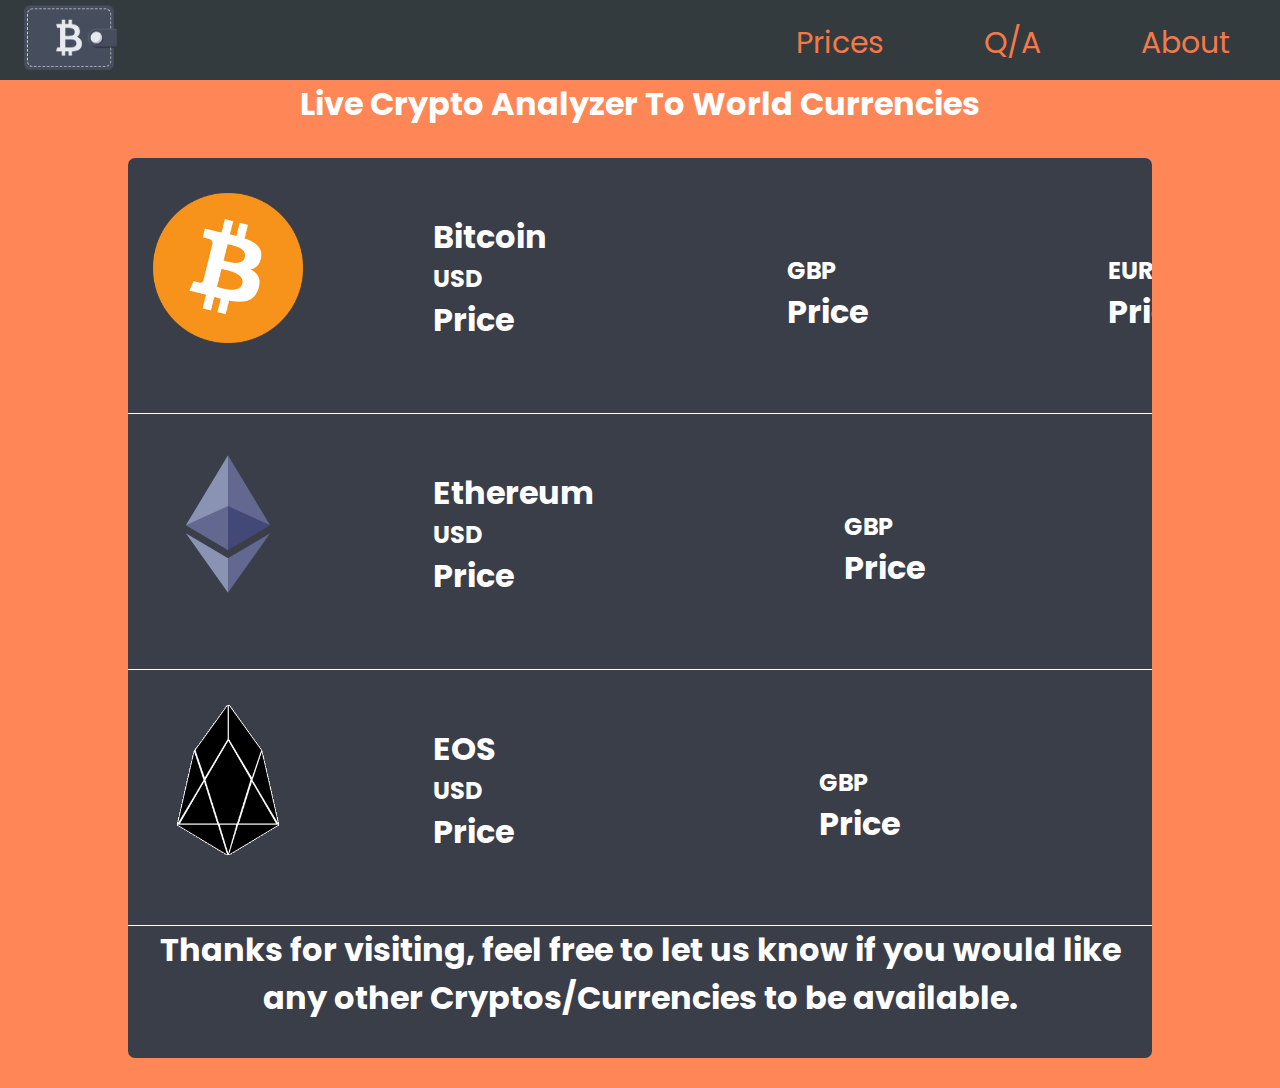
<file: index.html>
<!DOCTYPE html>
<html lang="en">
<head>
    <meta charset="UTF-8">
    <meta name="viewport" content="width=device-width, initial-scale=1.0">
    <title>Document</title>
    <link rel="stylesheet" href="style.css">
    <link href="https://fonts.googleapis.com/css2?family=Poppins:wght@500&display=swap" rel="stylesheet">
    <link rel="stylesheet" href="https://cdnjs.cloudflare.com/ajax/libs/font-awesome/5.14.0/css/all.min.css" integrity="sha512-1PKOgIY59xJ8Co8+NE6FZ+LOAZKjy+KY8iq0G4B3CyeY6wYHN3yt9PW0XpSriVlkMXe40PTKnXrLnZ9+fkDaog==" crossorigin="anonymous" />
</head>
<body>
    <div class="top">
        <img src="logo.png" alt="">
        <nav>
            <ul>
                <li><a href="">Prices</a></li>
                <li><a href="qa.html">Q/A</a></li>
                <li><a href="about.html">About</a></li>
            </ul>
        </nav>
    </div>

    <h1 class="info">Live Crypto Analyzer To World Currencies</h1>

    <div class="container">

        <div class="asset1">
            <img src="btc.png" alt="">
            <div class="in-usd">
                <h1 class="name">Bitcoin</h1>
                <h2>USD</h2>
                <h1 class="price">Price</h1>
            </div>
            <div class="in-gbp">
                <h2>GBP</h2>
                <h1 class="price2">Price</h1>
            </div>
            <div class="in-eur">
                <h2 class="currency3">EUR</h2>
                <h1 class="price3">Price</h1>
            </div>

        </div>

        <div class="asset2">
            <img src="eth.png" alt="">
            <div class="e-in-usd">
                <h1 class="name">Ethereum</h1>
                <h2>USD</h2>
                <h1 class="e-price">Price</h1>
            </div>
            <div class="e-in-gbp">
                <h2>GBP</h2>
                <h1 class="e-price2">Price</h1>
            </div>
            <div class="e-in-eur">
                <h2>EUR</h2>
                <h1 class="e-price3">Price</h1>
            </div>

        </div>

        <div class="asset3">
            <img src="eos.png" alt="">
            <div class="e-in-usd">
                <h1 class="name">EOS</h1>
                <h2>USD</h2>
                <h1 class="eos-price">Price</h1>
            </div>
            <div class="eos-in-gbp">
                <h2>GBP</h2>
                <h1 class="eos-price2">Price</h1>
            </div>
            <div class="eos-in-eur">
                <h2>EUR</h2>
                <h1 class="eos-price3">Price</h1>
            </div>

        </div>
        <h1 class="ty">Thanks for visiting, feel free to let us know if you would like any other Cryptos/Currencies to be available.</h1>
    </div>




    <script src="app.js"></script>
</body>
</html>
</file>
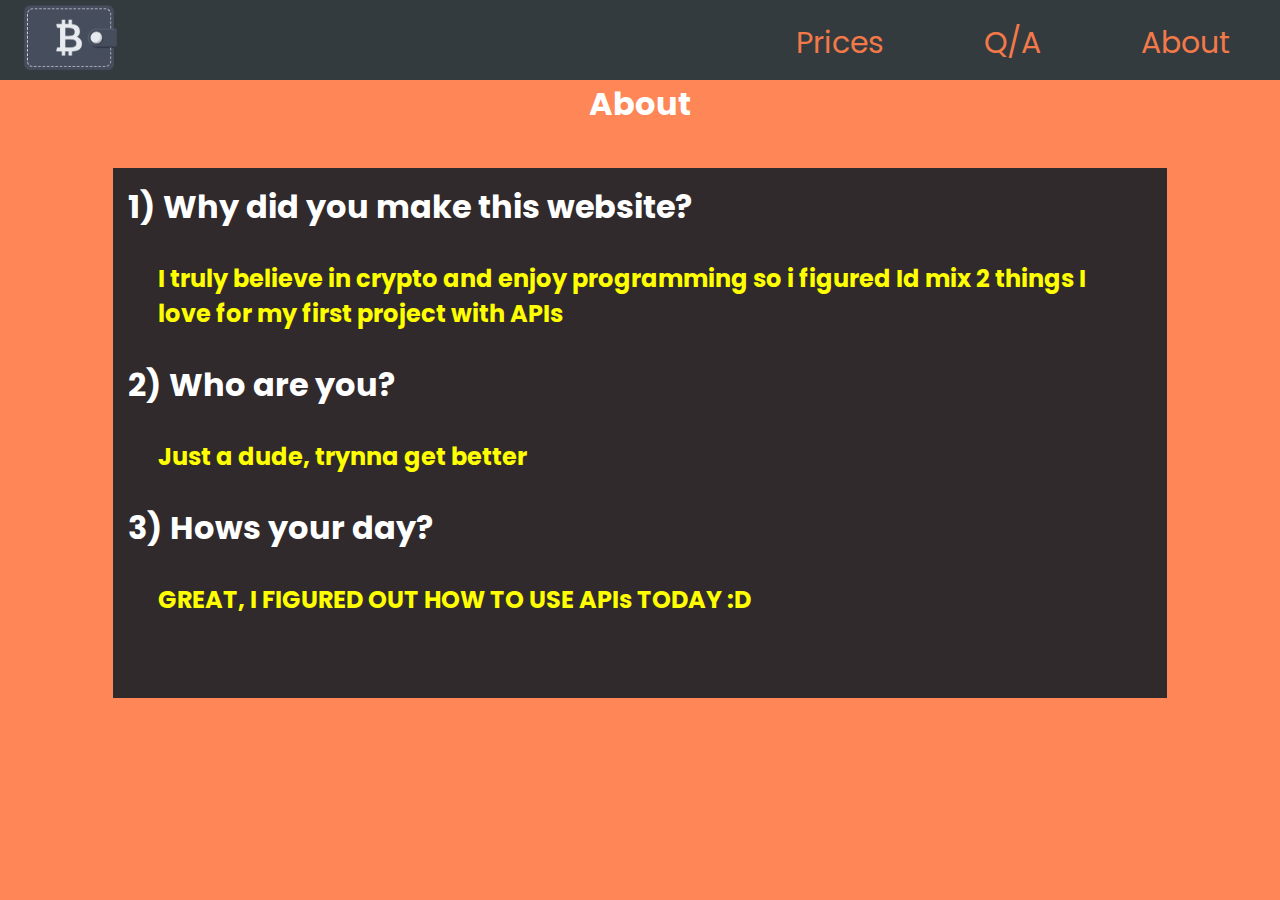
<file: about.html>
<!DOCTYPE html>
<html lang="en">
<head>
    <meta charset="UTF-8">
    <meta name="viewport" content="width=device-width, initial-scale=1.0">
    <title>Document</title>
    <link rel="stylesheet" href="style.css">
    <link href="https://fonts.googleapis.com/css2?family=Poppins:wght@500&display=swap" rel="stylesheet">
    <link rel="stylesheet" href="https://cdnjs.cloudflare.com/ajax/libs/font-awesome/5.14.0/css/all.min.css" integrity="sha512-1PKOgIY59xJ8Co8+NE6FZ+LOAZKjy+KY8iq0G4B3CyeY6wYHN3yt9PW0XpSriVlkMXe40PTKnXrLnZ9+fkDaog==" crossorigin="anonymous" />
</head>
<body>
    <div class="top">
        <img src="logo.png" alt="">
        <nav>
            <ul>
                <li><a href="index.html">Prices</a></li>
                <li><a href="qa.html">Q/A</a></li>
                <li><a href="about.html">About</a></li>
            </ul>
        </nav>
    </div>

    <h1 class="title2">About</h1>
    <div class="cont3">
        <h1>1) Why did you make this website?</h1>
        <h2 class="ar">I truly believe in crypto and enjoy programming so i figured Id mix 2 things I love for my first project with APIs</h2>
        <h1>2) Who are you?</h1>
        <h2 class="ar">Just a dude, trynna get better</h2>
        <h1>3) Hows your day?</h1>
        <h2 class="ar">GREAT, I FIGURED OUT HOW TO USE APIs TODAY :D</h2>
    </div>




    <script src="app.js"></script>
</body>
</html>
</file>
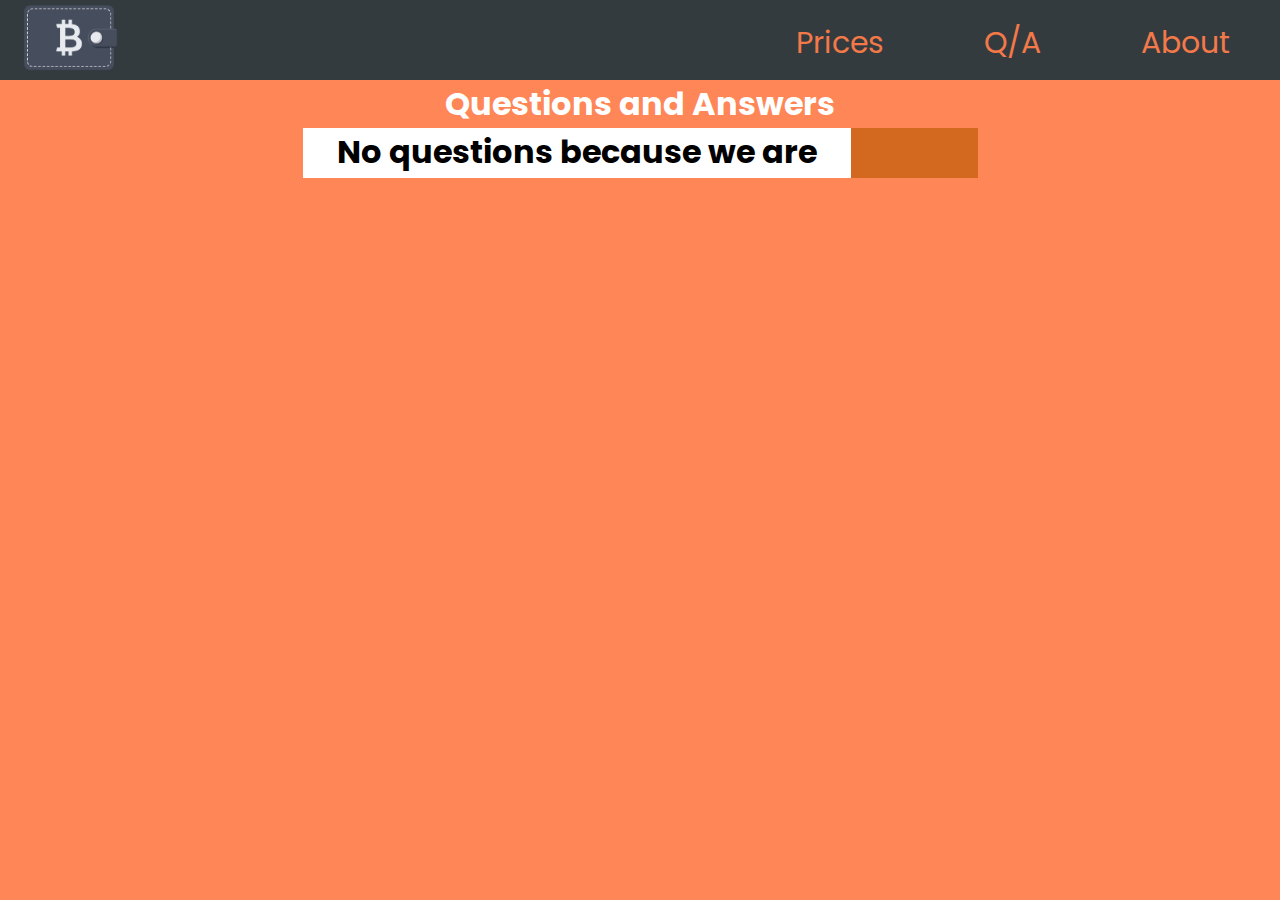
<file: qa.html>
<!DOCTYPE html>
<html lang="en">
<head>
    <meta charset="UTF-8">
    <meta name="viewport" content="width=device-width, initial-scale=1.0">
    <title>Document</title>
    <link rel="stylesheet" href="style.css">
    <link href="https://fonts.googleapis.com/css2?family=Poppins:wght@500&display=swap" rel="stylesheet">
    <link rel="stylesheet" href="https://cdnjs.cloudflare.com/ajax/libs/font-awesome/5.14.0/css/all.min.css" integrity="sha512-1PKOgIY59xJ8Co8+NE6FZ+LOAZKjy+KY8iq0G4B3CyeY6wYHN3yt9PW0XpSriVlkMXe40PTKnXrLnZ9+fkDaog==" crossorigin="anonymous" />
</head>
<body>
    <div class="top">
        <img src="logo.png" alt="">
        <nav>
            <ul>
                <li><a href="index.html">Prices</a></li>
                <li><a href="qa.html">Q/A</a></li>
                <li><a href="about.html">About</a></li>
            </ul>
        </nav>
    </div>

    <h1 class="title">Questions and Answers</h1>

    <div class="cont2">
        <div class="c1">
            <div class="text">
                <h1 class="h1t">No questions because we are awesome</h1>
            </div>
            <button class="rm-button">
                <i class="fas fa-arrow-down"></i>
            </button>
        </div>
    </div>
    
    </div>




    <script src="app.js"></script>
</body>
</html>
</file>
<file: style.css>
*{
    margin: 0;
    padding: 0;
    font-family: 'Poppins', sans-serif;
}
body{
    background: rgb(255, 134, 86);
}
.top{
    width: 100%;
    height: 80px;
    background-color: rgb(52, 59, 63);
    display: flex;
}
nav ul{
    display: flex;
    position: absolute;
    right: 0;
}
nav ul li{
    list-style: none;
    margin: 20px 50px;
    
}
nav ul li a{
    font-size: 30px;
    text-decoration: none;
    color: rgb(243, 121, 73);
    transition: .15s;
}
nav ul a:hover{
    color: white;
}
img{
    width: 100px;
    height: 75px;
    margin: 0px 20px;
}
.info{
    color: white;
    text-align: center;
}
.container{
    width: 80%;
    height: 100vh;
    background-color: cadetblue;
    margin: 30px auto;
    border-radius: 7px;
    overflow: hidden;
    color: white;
    background-color:  rgb(58, 62, 73);
}
.asset1{
    width: 100%;
    height: 25%;
    border-top-left-radius: 7px;
    border-top-right-radius: 7px;
    display: flex;
    padding: 15px;
    border-bottom: 1px solid white;
}
.container img{
    width: 150px;
    height: 150px;
    margin: 20px 10px;
}
.container .asset1 .in-usd{
    margin: 40px 120px;
}
.in-gbp,.in-eur{
    margin: 80px 120px;
}
.e-in-gbp{
    margin: 80px 130px;
}
.e-in-eur{
    margin: 80px 150px;
}
.eos-in-gbp{
    margin: 80px 185px;
}
.eos-in-eur{
    margin: 80px 140px;
}
.asset2{
    width: 100%;
    height: 25%;
    border-top-left-radius: 7px;
    border-top-right-radius: 7px;
    display: flex;
    padding: 15px;
    border-bottom: 1px solid white;

}
.container .asset2 .e-in-usd{
    margin: 40px 120px;
}
.asset3{
    width: 100%;
    height: 25%;
    border-top-left-radius: 7px;
    border-top-right-radius: 7px;
    display: flex;
    padding: 15px;
    border-bottom: 1px solid white;

}
.container .asset3 .e-in-usd{
    margin: 40px 120px;
}
.ty{
    text-align: center;
}

/*Page 2*/

.title{
    color: white;
    text-align: center;
}
.c1{
    margin: 0 auto;
    width: 75vh;
    height: 50px;
    background: white;
    display: flex;
    overflow: hidden;
    transition: .2s;
}
button{
    width: 150px;
    border: none;
    background: chocolate;
}
button:hover{
    cursor: pointer;
    color: white;
}
.fa-arrow-down{
    font-size: 30px;
}
.h1t{
    padding: 0;
    margin: 0;
    text-align: center;

}
/*Page 3*/

.title2{
    color: white;
    text-align: center;
}
.cont3{
    width: 80%;
    height: 500px;
    background: rgb(49, 42, 44);
    margin: 40px auto;
    color: white;
    padding: 15px;
}
.ar{
    padding: 30px;
    color: yellow;
}
</file>
